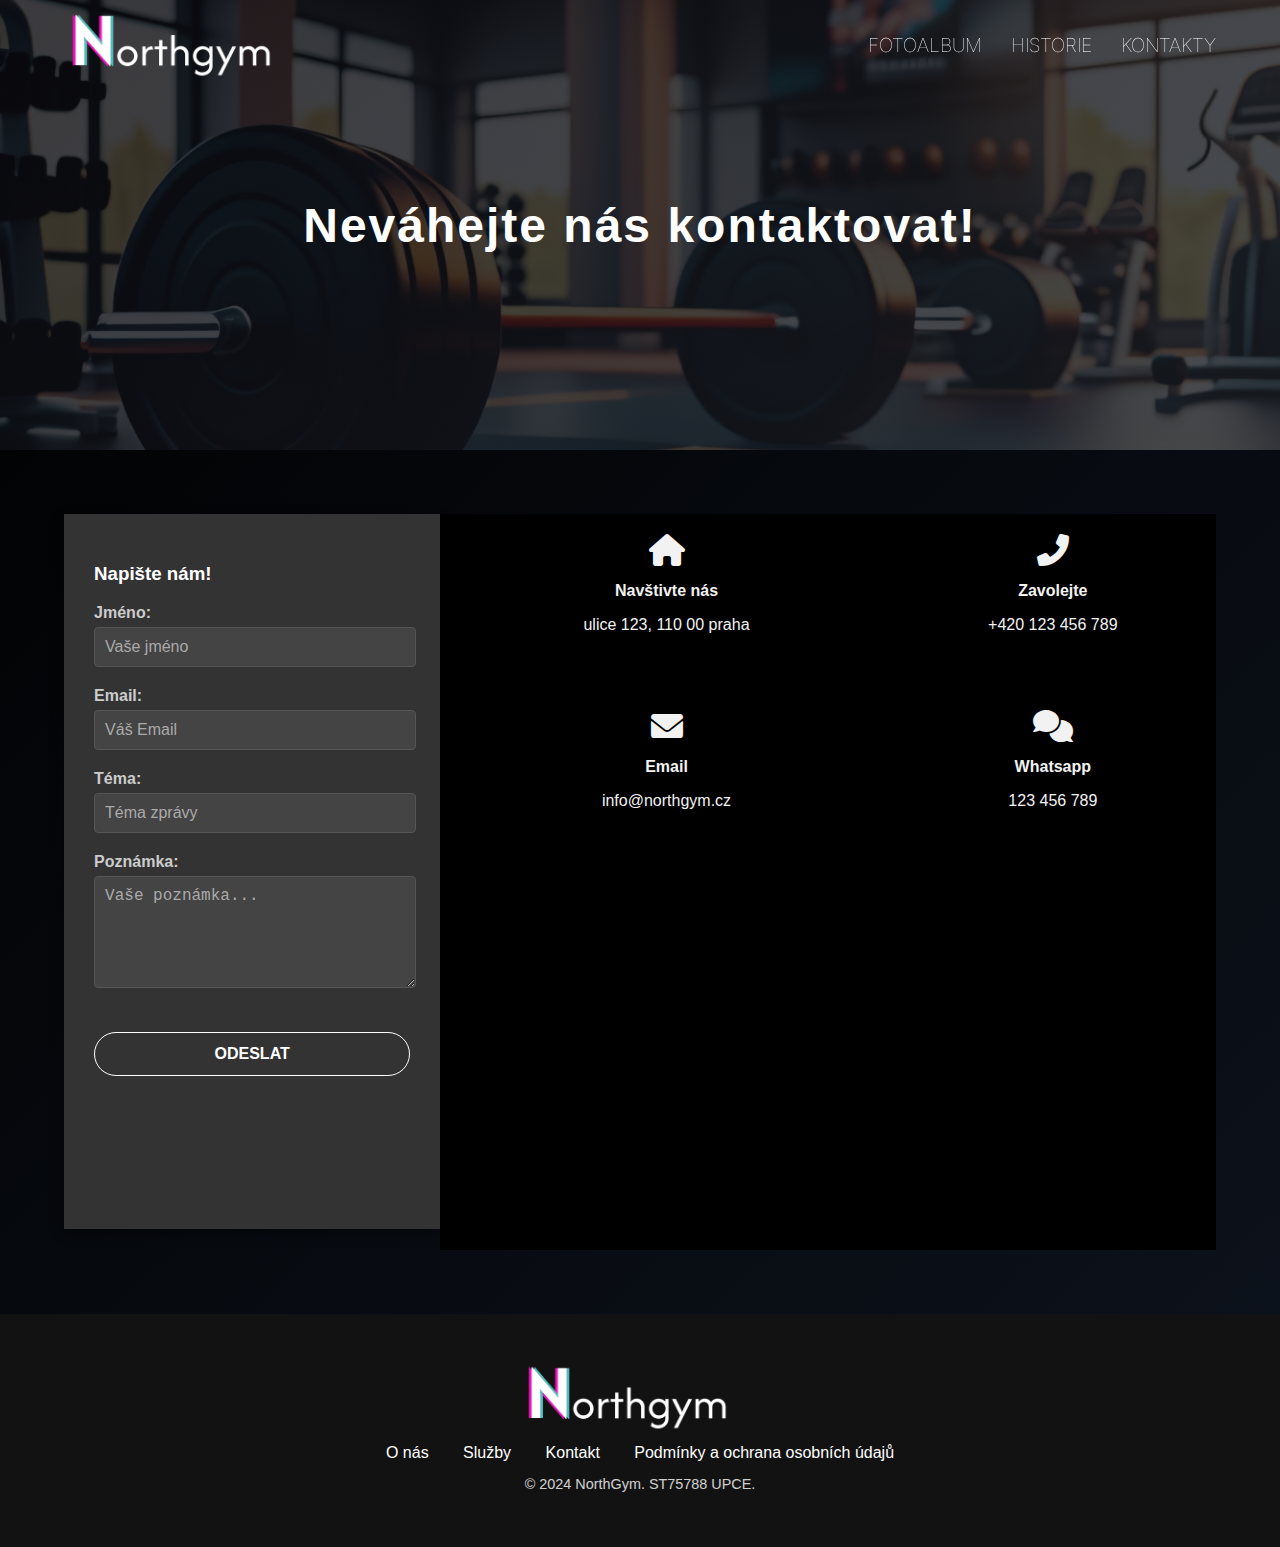
<file: kontakty.html>
<!DOCTYPE html>
<html lang="cs">

<head>
    <meta charset="UTF-8">
    <meta name="viewport" content="width=device-width, initial-scale=1.0">
    <link rel="stylesheet" href="css/kontakty.css">
    <link rel="stylesheet" href="css/header.css">
    <link rel="stylesheet" href="css/footer.css">
    <link rel="stylesheet" href="css/global.css">

    <link rel="preconnect" href="https://fonts.googleapis.com">
    <link rel="preconnect" href="https://fonts.gstatic.com" crossorigin>
    <link href="https://cdnjs.cloudflare.com/ajax/libs/font-awesome/6.0.0-beta3/css/all.min.css" rel="stylesheet">

    <link
        href="https://fonts.googleapis.com/css2?family=Bebas+Neue&family=DM+Serif+Text:ital@0;1&family=Inter:ital,opsz,wght@0,14..32,100..900;1,14..32,100..900&family=New+Amsterdam&display=swap"
        rel="stylesheet">

    <title>Kontakty</title>
</head>

<body>

    <header>
        <div class="logo">
            <a href="index.html" aria-label="North Gym Homepage">
                <img src="img/logoNorthgym.png" alt="Logo North Gym">
            </a>
        </div>
        <input type="checkbox" id="menu_toggle">
        <label for="menu_toggle" class="hamburger">
            &#9776; <!-- Hamburger icon -->
        </label>
        <nav>
            <ul>
                <li><a href="fotoalbum.html">FOTOALBUM</a></li>
                <li><a href="aboutus.html">HISTORIE</a></li>
                <li><a href="kontakty.html">KONTAKTY</a></li>
            </ul>
        </nav>
    </header>

    <main>
        <section class="contact_header">
            <div class="overlay">
                <h1>Neváhejte nás kontaktovat!</h1>
            </div>
        </section>
        <div class="contact_main">
            <section class="contact_form">
                <form action="/submit_form" method="POST" class="form">
                    <h3>Napište nám!</h3>
                    <div class="form_group">
                        <label for="name">Jméno:</label>
                        <input type="text" id="name" name="name" placeholder="Vaše jméno" required>
                    </div>
                    <div class="form_group">
                        <label for="email">Email:</label>
                        <input type="email" id="email" name="email" placeholder="Váš Email" required>
                    </div>
                    <div class="form_group">
                        <label for="subject">Téma:</label>
                        <input type="text" id="subject" name="subject" placeholder="Téma zprávy" required>
                    </div>
                    <div class="form_group">
                        <label for="message">Poznámka:</label>
                        <textarea id="message" name="message" rows="5" placeholder="Vaše poznámka..."
                            required></textarea>
                    </div>
                    <div class="form_group">
                        <button type="submit" class="btn">odeslat</button>
                    </div>
                </form>
            </section>
            <section class="contact_options">
                <section class="options_group">
                    <div class="contact_option">
                        <i class="fas fa-home"></i>
                        <p><strong>Navštivte nás</strong></p>
                        <p>ulice 123, 110 00 praha</p>
                    </div>

                    <div class="contact_option">
                        <i class="fas fa-phone-alt"></i>
                        <p><strong>Zavolejte</strong></p>
                        <p>+420 123 456 789</p>
                    </div>

                    <div class="contact_option">
                        <i class="fas fa-envelope"></i>
                        <p><strong>Email</strong></p>
                        <p>info@northgym.cz</p>
                    </div>

                    <div class="contact_option">
                        <i class="fas fa-comments"></i>
                        <p><strong>Whatsapp</strong></p>
                        <p>123 456 789</p>
                    </div>
                </section>
                <section class="contact_map">
                    <iframe
                        src="https://www.google.com/maps/embed?pb=!1m18!1m12!1m3!1d2563.0690741528294!2d14.420659515707184!3d50.08804007942664!2m3!1f0!2f0!3f0!3m2!1i1024!2i768!4f13.1!3m3!1m2!1s0x470b94e0a8d4d7b9%3A0x1c89aaca147bd85b!2sPraha%2C%20%C4%8Cesko!5e0!3m2!1scs!2sus!4v1694855565321!5m2!1scs!2sus"
                        width="100%" height="400" style="border:0;" allowfullscreen="true" loading="lazy"
                        referrerpolicy="no-referrer-when-downgrade">
                    </iframe>
                </section>
            </section>
        </div>
    </main>

    <footer class="northgym_footer">
        <div class="footer_content">
            <div class="footer_logo">
                <a href="index.html" aria-label="North Gym Homepage">
                    <img src="img/logoNorthgym.png" alt="">
                </a>
            </div>
            <nav class="footer_nav">
                <a href="#about">O nás</a>
                <a href="#service_section">Služby</a>
                <a href="contacts.html">Kontakt</a>
                <a href="/privacy">Podmínky a ochrana osobních údajů</a>
            </nav>
            <p class="footer_copyright">
                &copy; 2024 NorthGym. ST75788 UPCE.
            </p>
        </div>
    </footer>
    <script src="js/scroll.js"></script>
</body>

</html>
</file>
<file: css/kontakty.css>
main {
    min-height: 100vh;
}

/* Hlavní banner */
.contact_header {
    position: relative;
    background: linear-gradient(135deg, rgba(10, 10, 15, 0.8), rgba(26, 30, 36, 0.8)), url('../img/contacts_bg.jpg') no-repeat center;
    background-size: cover;
    height: 50vh;
    display: flex;
    justify-content: center;
    align-items: center;
    text-align: center;
    color: white;
}

.contact_header .overlay h1 {
    font-size: 3rem;
    letter-spacing: 2px;

}

/* Sekce kontaktů */
.contact_main {
    display: flex;
    flex-direction: row;
    padding: 5%;
}

.contact_form {
    width: 45%;
}

.contact_options {
    width: 90%;
    padding-left: 10%;
    padding: 0% 0% 0% 2%;
    background-color: #000000;
}

.options_group {
    display: grid;
    grid-template-columns: repeat(2, 1fr); /* 2 sloupce */
    gap: 20px; /* Mezery mezi prvky */
    background-color: #000000;
}

.contact_options i {
    font-size: 32px;
}

.contact_option {
    width: 100%;
    text-align: center;
    padding: 20px;
}

/* Obecné nastavení formuláře */
.form {
    height: 89%;
    margin: 0 auto;
    padding: 8%;
    background: #333; /* Tmavě šedé pozadí */
    box-shadow: 0 4px 10px rgba(0, 0, 0, 0.5);
    color: #fff; /* Bílé písmo */
    font-family: Arial, sans-serif;
}

/* Každá skupina formuláře */
.form_group {
    margin-bottom: 20px;
}

/* Popisky */
label {
    display: block;
    margin-bottom: 5px;
    font-weight: bold;
    color: #ccc; /* Světle šedé popisky */
}

/* Vstupní pole a textarea */
input, textarea {
    width: 95%;
    padding: 10px;
    border: 1px solid #555; /* Tmavší rámeček */
    border-radius: 4px;
    background: #444; /* Šedé pozadí pole */
    color: #fff; /* Bílé písmo */
    font-size: 16px;
}

input::placeholder, textarea::placeholder {
    color: #aaa; /* Světle šedý placeholder */
}

/* Změna vzhledu při zaměření */
input:focus, textarea:focus {
    outline: none;
    background: #555; /* Tmavší pozadí při zaměření */
}

/* Tlačítko odeslat */
button {
    width: 100%;
    padding: 12px;
    margin-top: 20px;
    background: #333; /* Modrá barva */
    color: #fff; /* Bílé písmo */
    border: 1px solid white;
    border-radius: 50px;
    font-size: 16px;
    cursor: pointer;
    font-weight: bold;
    text-transform: uppercase;
}

button:hover {
    background-color: white;
    color: black;
}

/* Media queries pro responsivitu */
@media (max-width: 768px) {

    /* Pro tablety a menší obrazovky */
    .contact_header .overlay h1 {
        font-size: 2rem;
    }

    .contact_main {
        flex-direction: column;
        padding: 3%;
    }

    .contact_form, .contact_options {
        width: 100%;
    }

    .options_group {
        grid-template-columns: 1fr; /* 1 sloupec pro malé obrazovky */
    }

    .contact_options {
        padding-left: 0;
    }
    .contact_option {
        width: auto;
    }
}

@media (max-width: 480px) {
    /* Pro mobilní telefony */
    .contact_header .overlay h1 {
        font-size: 1.5rem;
    }

    .contact_main {
        padding: 2%;
    }

    .contact_form, .contact_options {
        width: 100%;
    }

    .contact_options {
        padding-left: 0;
    }

    .options_group {
        grid-template-columns: 1fr; /* 1 sloupec pro mobilní telefony */
    }

    button {
        font-size: 14px;
    }
}
</file>
<file: css/header.css>
header {
    position: fixed;
    display: flex;
    flex-direction: row;
    align-items: center;
    justify-content: space-between;
    z-index: 3;
    height: 10vh;
    width:90%;
    padding: 0 5%;
    transition: background-color 0.3s; /* Plynulá změna pozadí */ 
    font-family: "Inter", sans-serif;
    font-optical-sizing: auto;
    font-style: normal;
    font-weight: lighter;
    margin: 0px !important;
}

header .logo img {
    width: 240px;
}

header nav ul {
    list-style: none;
    display: flex;
    gap: 1.8rem;
    margin: 0;
    padding: 0;
}

header nav ul li a {
    text-decoration: none;
    color: #fff;
    font-size: 1.2rem;
}

/* Styl pro hamburger menu (skryto na větších obrazovkách) */
.hamburger {
    display: none;
    font-size: 2rem;
    cursor: pointer;
    color: #fff;
}

/* Skrytí checkboxu */
#menu_toggle {
    display: none;
}

.scrolled {
    background-color: rgba(0, 0, 0, 0.8);
}

@media (max-width: 768px) {
    .logo img {
        width: 180px;
    }
    header {
        background-color: rgba(0, 0, 0, 0.8);
    }

    header nav   {
        display: none; /* Skryj menu na mobilních zařízeních */
        position: absolute;
        top: 100%;
        left: 0;
        right: 0;
        background-color: #333;
        flex-direction: column;
        padding: 1rem 0;
    }

    header nav ul li {
        text-align: center;
    }


    #menu_toggle:checked + .hamburger + nav  {
        display: flex;
        background-color: rgba(0, 0, 0, 0.8);
        
    }

    #menu_toggle:checked + .hamburger + nav ul {
        display: flex !important;
        flex-direction: column !important;

    }


    .hamburger {
        display: block;
    }
}
</file>
<file: css/footer.css>
.northgym_footer {
    background-color: #121212; /* Tmavé pozadí pro kontrast s neonovými barvami */
    padding: 40px 20px;
    text-align: center;
    color: #ffffff;
}

.northgym_footer a {
    color: #ffffff; /* Jemně neonová tyrkysová barva */
    text-decoration: none;
    transition: color 0.3s;
}

.footer_logo a {
    font-size: 1.8rem;
    color: #ffffff;
 
}
footer .footer_logo img {
    width: 240px;
}


.footer-nav {
    margin: 20px 0;
}

.footer_nav a {
    margin: 0 15px;
    font-size: 1rem;
}

.footer_content {
    max-width: 1200px;
    margin: 0 auto;
}

.footer_content p {
    font-size: 0.9rem;
    opacity: 0.8;
}
</file>
<file: css/global.css>
html {
    scroll-behavior: smooth;
}
body {
    margin: 0;
    padding: 0;
    font-family: 'Orbitron', sans-serif;
    background: linear-gradient(135deg, #000000, #0d131d);
    color: #f2f2f2;
}
</file>
